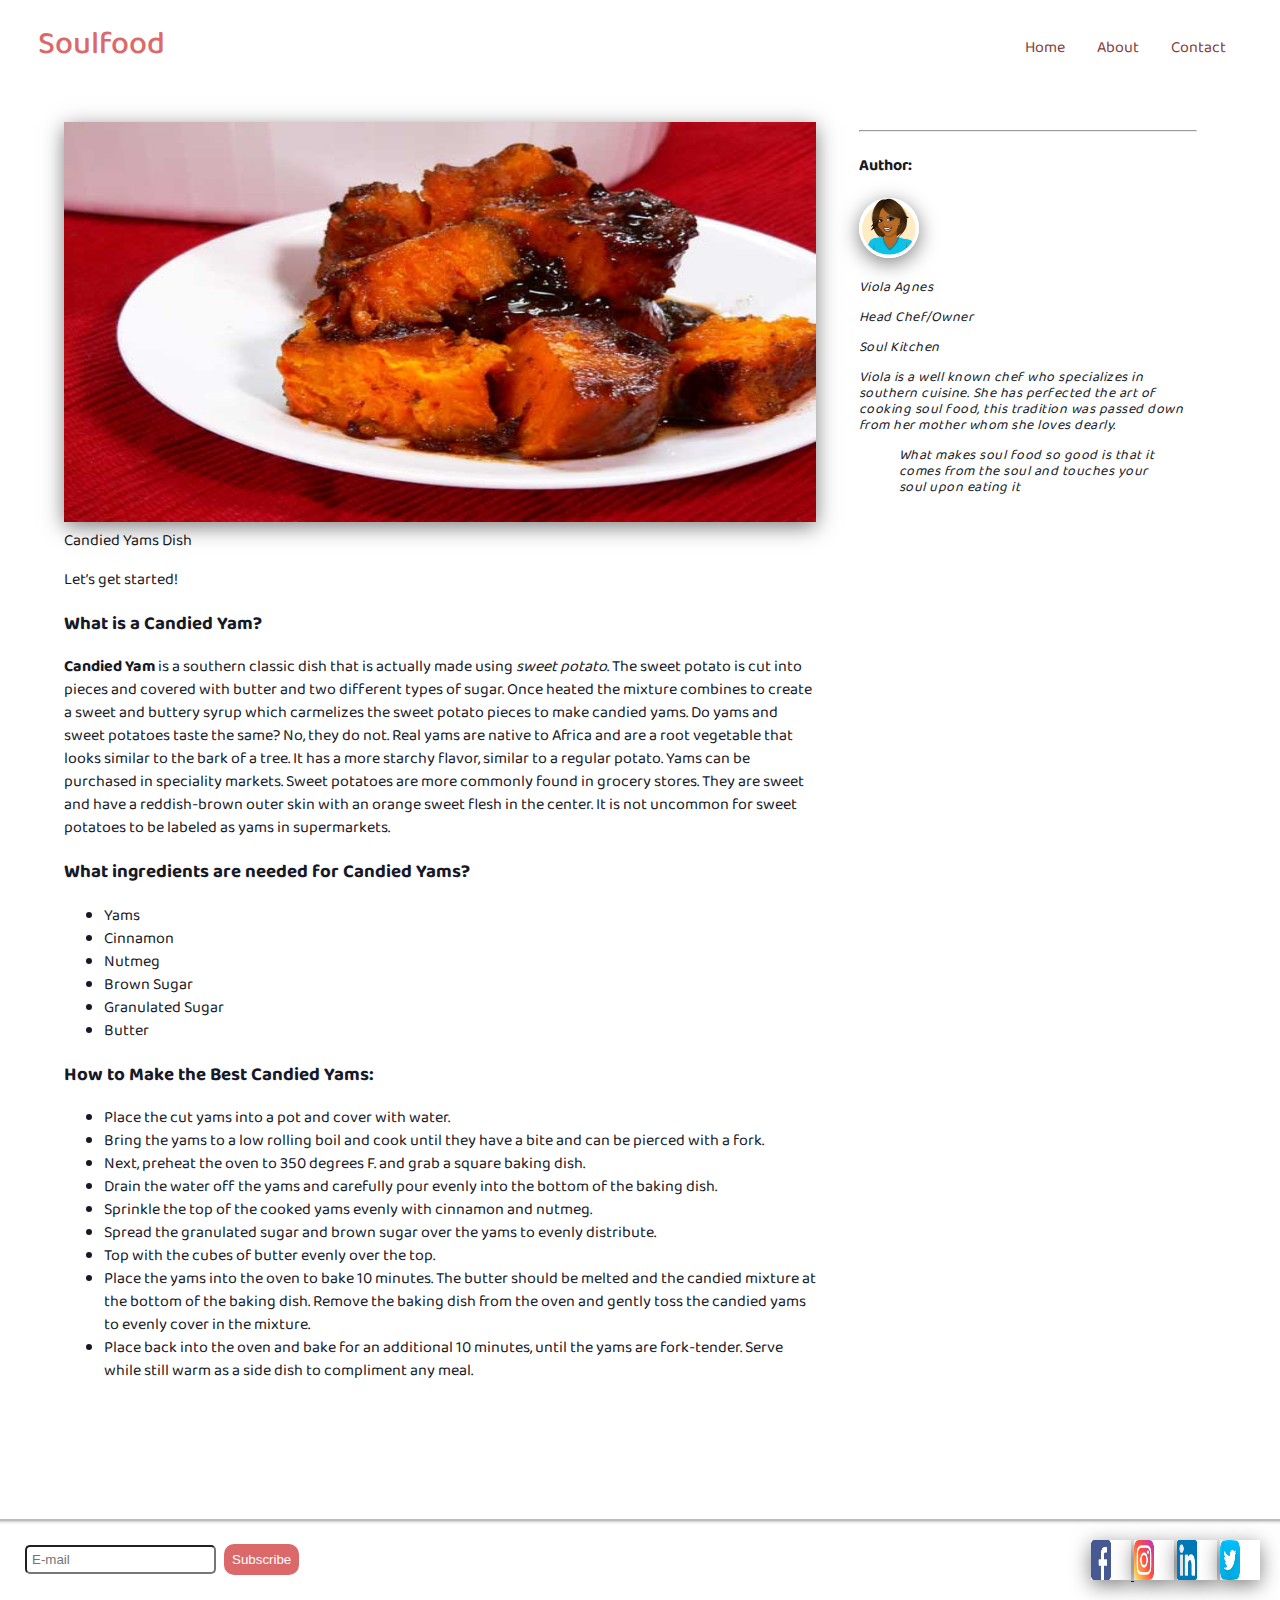
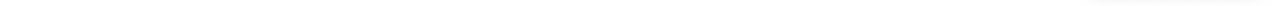
<file: candiedyams.html>
<!DOCTYPE html>
<html lang='en'>

<head>
    <meta charset='UTF-8'>
    <meta name='viewport' content='width=device-width, initial-scale=1.0'>
    <title>Candied Yams</title>
    <link rel='stylesheet' href="./css/blog-post.css">
    <link rel='stylesheet' href='https://use.fontawesome.com/releases/v5.13.0/css/all.css' integrity='sha384-Bfad6CLCknfcloXFOyFnlgtENryhrpZCe29RTifKEixXQZ38WheV+i/6YWSzkz3V' crossorigin='anonymous' />
    <link href="https://fonts.googleapis.com/css2?family=Baloo+Chettan+2:wght@400;500&display=swap" rel="stylesheet" />
</head>

<body>
    <div class='container'>
        <header>
            <nav>
                <h1><span>Soul</span>food</h1>
                <a href='#' class='toggle-collapse'>
                    <span class='ham-menu '></span>
                    <span class='ham-menu '></span>
                    <span class='ham-menu '></span>
                </a>
                <div class='nav-links'>
                    <ul>
                        <li>
                            <a href='index.html'>Home</a>
                        </li>
                        <li>
                            <a href='#'>About</a>
                        </li>
                        <li>
                            <a href='#'>Contact</a>
                        </li>
                    </ul>
                </div>
            </nav>
        </header>
        <section class='main'>
            <div>
                <div>
                    <img src='.//img/yams.jpg' alt='Candied Yams'>
                    <figcaption>Candied Yams Dish</figcaption>
                </div>
                <div>
                    <p>Let’s get started!</p>
                    <h3>What is a Candied Yam?</h3>
                    <p> <b>Candied Yam</b> is a southern classic dish that is actually made using <em>sweet potato</em>. The sweet potato is cut into pieces and covered with butter and two different types of sugar. Once heated the mixture combines to create
                        a sweet and buttery syrup which carmelizes the sweet potato pieces to make candied yams. Do yams and sweet potatoes taste the same? No, they do not. Real yams are native to Africa and are a root vegetable that looks similar to
                        the bark of a tree. It has a more starchy flavor, similar to a regular potato. Yams can be purchased in speciality markets. Sweet potatoes are more commonly found in grocery stores. They are sweet and have a reddish-brown outer
                        skin with an orange sweet flesh in the center. It is not uncommon for sweet potatoes to be labeled as yams in supermarkets.</p>

                    <h3>What ingredients are needed for Candied Yams?</h3>
                    <ul>
                        <li>Yams</li>
                        <li>Cinnamon</li>
                        <li>Nutmeg</li>
                        <li>Brown Sugar</li>
                        <li>Granulated Sugar</li>
                        <li>Butter</li>
                    </ul>
                    <h3>How to Make the Best Candied Yams:</h3>
                    <ul>
                        <li>Place the cut yams into a pot and cover with water.</li>
                        <li>Bring the yams to a low rolling boil and cook until they have a bite and can be pierced with a fork.</li>
                        <li>Next, preheat the oven to 350 degrees F. and grab a square baking dish.</li>
                        <li>Drain the water off the yams and carefully pour evenly into the bottom of the baking dish.</li>
                        <li>Sprinkle the top of the cooked yams evenly with cinnamon and nutmeg.</li>
                        <li>Spread the granulated sugar and brown sugar over the yams to evenly distribute.</li>
                        <li>Top with the cubes of butter evenly over the top.</li>
                        <li>Place the yams into the oven to bake 10 minutes. The butter should be melted and the candied mixture at the bottom of the baking dish. Remove the baking dish from the oven and gently toss the candied yams to evenly cover in the
                            mixture.
                        </li>
                        <li>Place back into the oven and bake for an additional 10 minutes, until the yams are fork-tender. Serve while still warm as a side dish to compliment any meal.</li>
                    </ul>
                </div>
            </div>
            <aside>
                <hr/>
                <h4>Author:</h3>
                    <img src="./img/viola.png" alt="Avatar" class="avatar">
                    <p>Viola Agnes</p>
                    <p>Head Chef/Owner</p>
                </h4>
                <p>Soul Kitchen</p>
                <p>Viola is a well known chef who specializes in southern cuisine. She has perfected the art of cooking soul food, this tradition was passed down from her mother whom she loves dearly.</p>
                <blockquote>
                    What makes soul food so good is that it comes from the soul and touches your soul upon eating it
                </blockquote>
            </aside>
        </section>
        <footer class="footer">
            <div>
                <form>
                    <input type="email" placeholder="E-mail">
                    <button class="subscribe">Subscribe</button>
                </form>
            </div>
            <div class="social-foot">
                <a href="https://www.facebook.com/">
                    <img src="./img/facebook.png" alt="facebook">
                </a>
                <a href="https://www.instagram.com/?hl=en">
                    <img src="./img/instagram.png" alt="instagram"></a>
                <a href="https://linkedin.com/">
                    <img src="./img/linkedin.png" alt="linkedin"></a>
                <a href="https://twitter.com/">
                    <img src="./img/twitter.png" alt="twitter"></a>
            </div>
        </footer>
    </div>


    <script src='https://cdnjs.cloudflare.com/ajax/libs/jquery/3.2.1/jquery.min.js '></script>
    <script src='./js/toggle.js '></script>
</body>

</html>
</file>
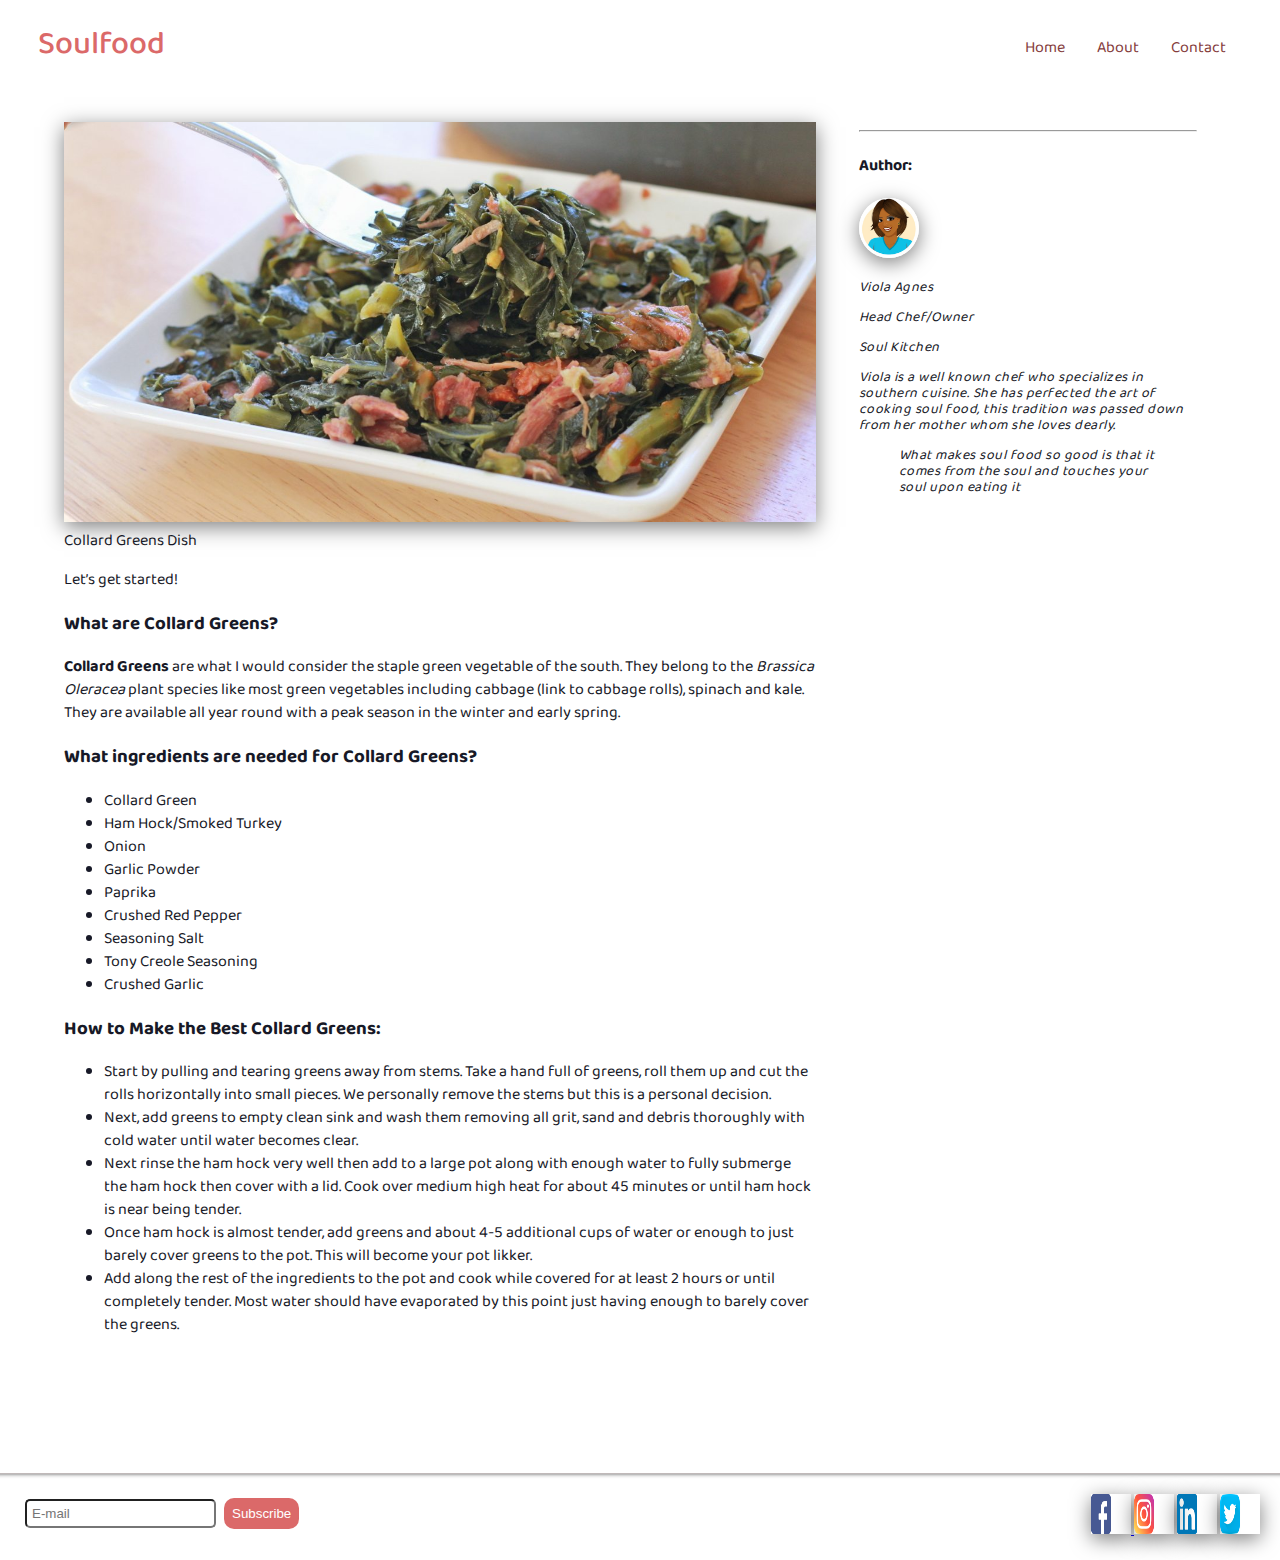
<file: collardgreens.html>
<!DOCTYPE html>
<html lang='en'>

<head>
    <meta charset='UTF-8'>
    <meta name='viewport' content='width=device-width, initial-scale=1.0'>
    <title>Collard Greens</title>
    <link rel='stylesheet' href='./css/blog-post.css'>
    <link rel='stylesheet' href='https://use.fontawesome.com/releases/v5.13.0/css/all.css' integrity='sha384-Bfad6CLCknfcloXFOyFnlgtENryhrpZCe29RTifKEixXQZ38WheV+i/6YWSzkz3V' crossorigin='anonymous' />
    <link href="https://fonts.googleapis.com/css2?family=Baloo+Chettan+2:wght@400;500&display=swap" rel="stylesheet" />
</head>

<body>
    <div class='container'>
        <header>
            <nav>
                <h1><span>Soul</span>food</h1>
                <a href='#' class='toggle-collapse'>
                    <span class='ham-menu '></span>
                    <span class='ham-menu '></span>
                    <span class='ham-menu '></span>
                </a>
                <div class='nav-links'>
                    <ul>
                        <li>
                            <a href='index.html'>Home</a>
                        </li>
                        <li>
                            <a href='#'>About</a>
                        </li>
                        <li>
                            <a href='#'>Contact</a>
                        </li>
                    </ul>
                </div>
            </nav>
        </header>
        <section class='main'>
            <div>
                <div>
                    <img src='./img/greens.jpg' alt='Collard Greens'>
                    <figcaption>Collard Greens Dish</figcaption>
                </div>
                <div>
                    <p>Let’s get started!</p>
                    <h3>What are Collard Greens?</h3>
                    <p><b>Collard Greens</b> are what I would consider the staple green vegetable of the south. They belong to the <em>Brassica Oleracea</em> plant species like most green vegetables including cabbage (link to cabbage rolls), spinach and
                        kale. They are available all year round with a peak season in the winter and early spring.
                    </p>

                    <h3>What ingredients are needed for Collard Greens?</h3>
                    <ul>
                        <li>Collard Green</li>
                        <li>Ham Hock/Smoked Turkey</li>
                        <li>Onion</li>
                        <li>Garlic Powder</li>
                        <li>Paprika</li>
                        <li>Crushed Red Pepper</li>
                        <li>Seasoning Salt</li>
                        <li>Tony Creole Seasoning</li>
                        <li>Crushed Garlic</li>
                    </ul>
                    <h3>How to Make the Best Collard Greens:</h3>
                    <ul>
                        <li>Start by pulling and tearing greens away from stems. Take a hand full of greens, roll them up and cut the rolls horizontally into small pieces. We personally remove the stems but this is a personal decision.</li>
                        <li>Next, add greens to empty clean sink and wash them removing all grit, sand and debris thoroughly with cold water until water becomes clear.</li>
                        <li>Next rinse the ham hock very well then add to a large pot along with enough water to fully submerge the ham hock then cover with a lid. Cook over medium high heat for about 45 minutes or until ham hock is near being tender.</li>
                        <li>Once ham hock is almost tender, add greens and about 4-5 additional cups of water or enough to just barely cover greens to the pot. This will become your pot likker.</li>
                        <li>Add along the rest of the ingredients to the pot and cook while covered for at least 2 hours or until completely tender. Most water should have evaporated by this point just having enough to barely cover the greens.</li>
                    </ul>
                </div>
            </div>
            <aside>
                <hr/>
                <h4>Author:</h3>
                    <img src="./img/viola.png" alt="Avatar" class="avatar">
                    <p>Viola Agnes</p>
                    <p>Head Chef/Owner</p>
                </h4>
                <p>Soul Kitchen</p>
                <p>Viola is a well known chef who specializes in southern cuisine. She has perfected the art of cooking soul food, this tradition was passed down from her mother whom she loves dearly.</p>
                <blockquote>
                    What makes soul food so good is that it comes from the soul and touches your soul upon eating it
                </blockquote>
            </aside>
        </section>
        <footer class="footer">
            <div>
                <form>
                    <input type="email" placeholder="E-mail">
                    <button class="subscribe">Subscribe</button>
                </form>
            </div>
            <div class="social-foot">
                <a href="https://www.facebook.com/">
                    <img src="./img/facebook.png" alt="facebook">
                </a>
                <a href="https://www.instagram.com/?hl=en">
                    <img src="./img/instagram.png" alt="instagram"></a>
                <a href="https://linkedin.com/">
                    <img src="./img/linkedin.png" alt="linkedin"></a>
                <a href="https://twitter.com/">
                    <img src="./img/twitter.png" alt="twitter"></a>
            </div>
        </footer>
    </div>


    <script src='https://cdnjs.cloudflare.com/ajax/libs/jquery/3.2.1/jquery.min.js '></script>
    <script src='./js/toggle.js '></script>
</body>

</html>
</file>
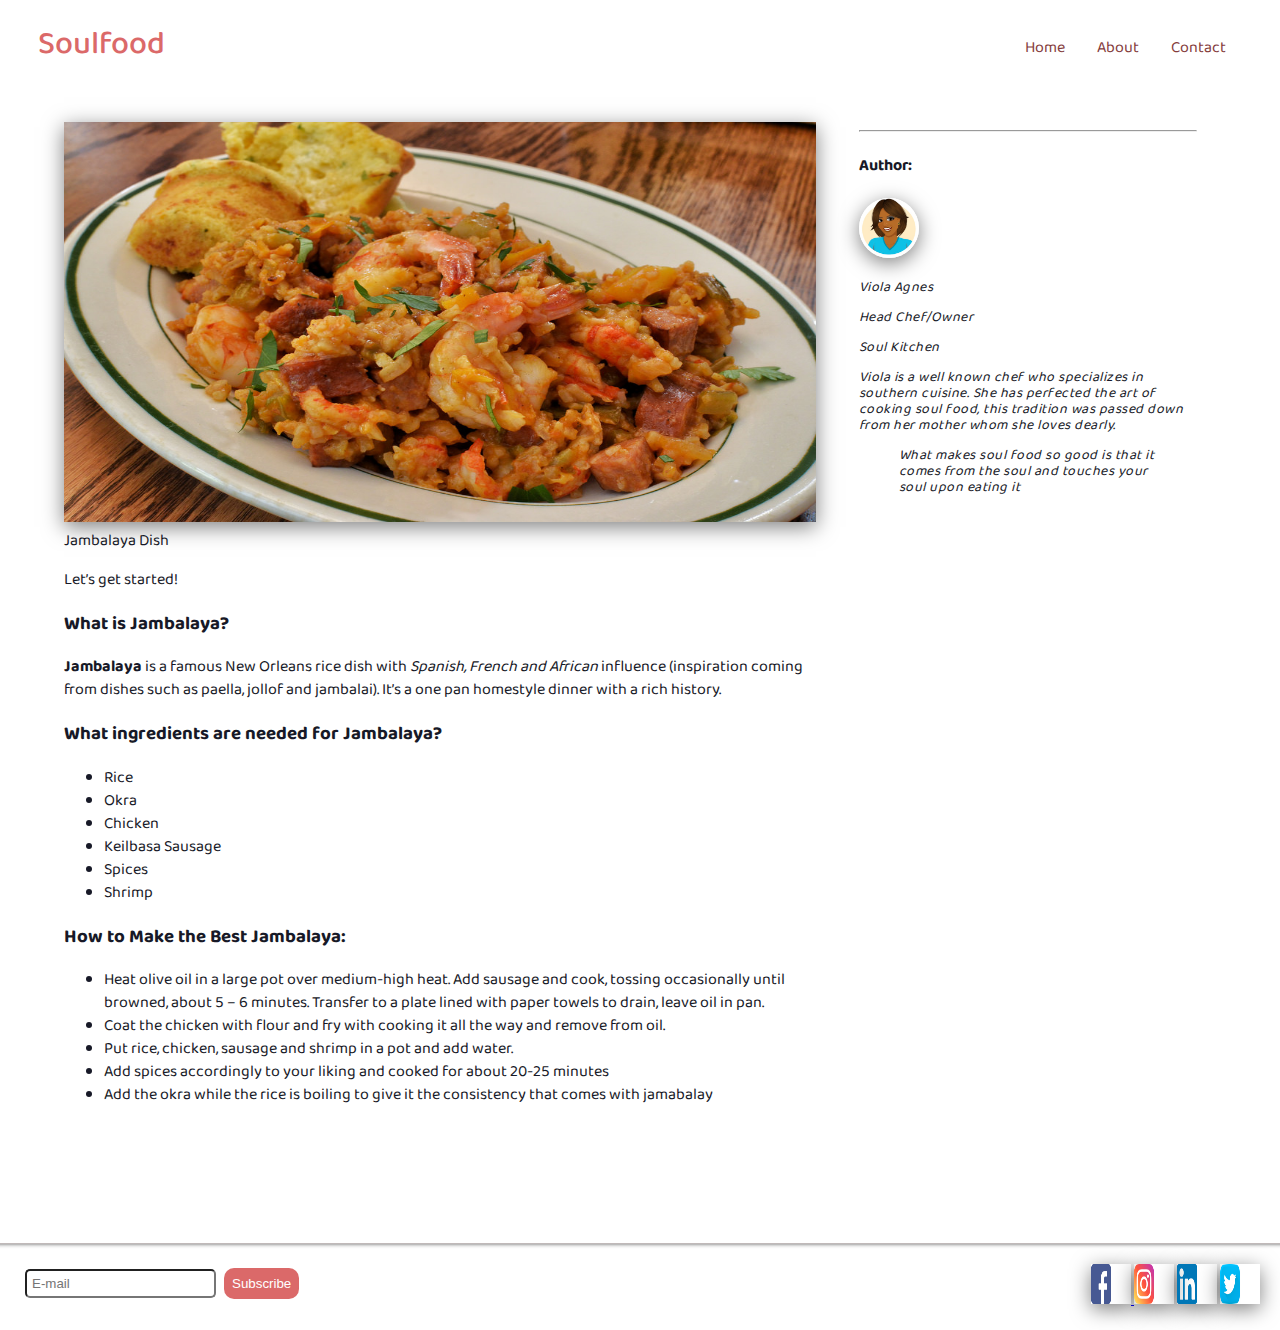
<file: jambalaya.html>
<!DOCTYPE html>
<html lang='en'>

<head>
    <meta charset='UTF-8'>
    <meta name='viewport' content='width=device-width, initial-scale=1.0'>
    <title>Jambalaya</title>
    <link rel='stylesheet' href='./css/blog-post.css'>
    <link rel='stylesheet' href='https://use.fontawesome.com/releases/v5.13.0/css/all.css' integrity='sha384-Bfad6CLCknfcloXFOyFnlgtENryhrpZCe29RTifKEixXQZ38WheV+i/6YWSzkz3V' crossorigin='anonymous' />
    <link href="https://fonts.googleapis.com/css2?family=Baloo+Chettan+2:wght@400;500&display=swap" rel="stylesheet" />
</head>

<body>
    <div class='container'>
        <header>
            <nav>
                <h1><span>Soul</span>food</h1>
                <a href='#' class='toggle-collapse'>
                    <span class='ham-menu '></span>
                    <span class='ham-menu '></span>
                    <span class='ham-menu '></span>
                </a>
                <div class='nav-links'>
                    <ul>
                        <li>
                            <a href='index.html'>Home</a>
                        </li>
                        <li>
                            <a href='#'>About</a>
                        </li>
                        <li>
                            <a href='#'>Contact</a>
                        </li>
                    </ul>
                </div>
            </nav>
        </header>
        <section class='main'>
            <div>
                <div>
                    <img src='./img/jambalaya.jpg' alt='Jambalaya Dish'>
                    <figcaption>Jambalaya Dish</figcaption>
                </div>
                <div>
                    <p>Let’s get started!</p>
                    <h3>What is Jambalaya?</h3>
                    <p><b>Jambalaya</b> is a famous New Orleans rice dish with <em>Spanish, French and African</em> influence (inspiration coming from dishes such as paella, jollof and jambalai). It’s a one pan homestyle dinner with a rich history.</p>

                    <h3>What ingredients are needed for Jambalaya?</h3>
                    <ul>
                        <li>Rice</li>
                        <li>Okra</li>
                        <li>Chicken</li>
                        <li>Keilbasa Sausage</li>
                        <li>Spices</li>
                        <li>Shrimp</li>
                    </ul>
                    <h3>How to Make the Best Jambalaya:</h3>
                    <ul>
                        <li>Heat olive oil in a large pot over medium-high heat. Add sausage and cook, tossing occasionally until browned, about 5 – 6 minutes. Transfer to a plate lined with paper towels to drain, leave oil in pan.</li>
                        <li>Coat the chicken with flour and fry with cooking it all the way and remove from oil.</li>
                        <li>Put rice, chicken, sausage and shrimp in a pot and add water.</li>
                        <li>Add spices accordingly to your liking and cooked for about 20-25 minutes</li>
                        <li>Add the okra while the rice is boiling to give it the consistency that comes with jamabalay</li>
                    </ul>
                </div>
            </div>
            <aside>
                <hr/>
                <h4>Author:</h3>
                    <img src="./img/viola.png" alt="Avatar" class="avatar">
                    <p>Viola Agnes</p>
                    <p>Head Chef/Owner</p>
                </h4>
                <p>Soul Kitchen</p>
                <p>Viola is a well known chef who specializes in southern cuisine. She has perfected the art of cooking soul food, this tradition was passed down from her mother whom she loves dearly.</p>
                <blockquote>
                    What makes soul food so good is that it comes from the soul and touches your soul upon eating it
                </blockquote>
            </aside>
        </section>
        <footer class="footer">
            <div>
                <form>
                    <input type="email" placeholder="E-mail">
                    <button class="subscribe">Subscribe</button>
                </form>
            </div>
            <div class="social-foot">
                <a href="https://www.facebook.com/">
                    <img src="./img/facebook.png" alt="facebook">
                </a>
                <a href="https://www.instagram.com/?hl=en">
                    <img src="./img/instagram.png" alt="instagram"></a>
                <a href="https://linkedin.com/">
                    <img src="./img/linkedin.png" alt="linkedin"></a>
                <a href="https://twitter.com/">
                    <img src="./img/twitter.png" alt="twitter"></a>
            </div>
        </footer>
    </div>


    <script src='https://cdnjs.cloudflare.com/ajax/libs/jquery/3.2.1/jquery.min.js '></script>
    <script src='js/toggle.js '></script>
</body>

</html>
</file>
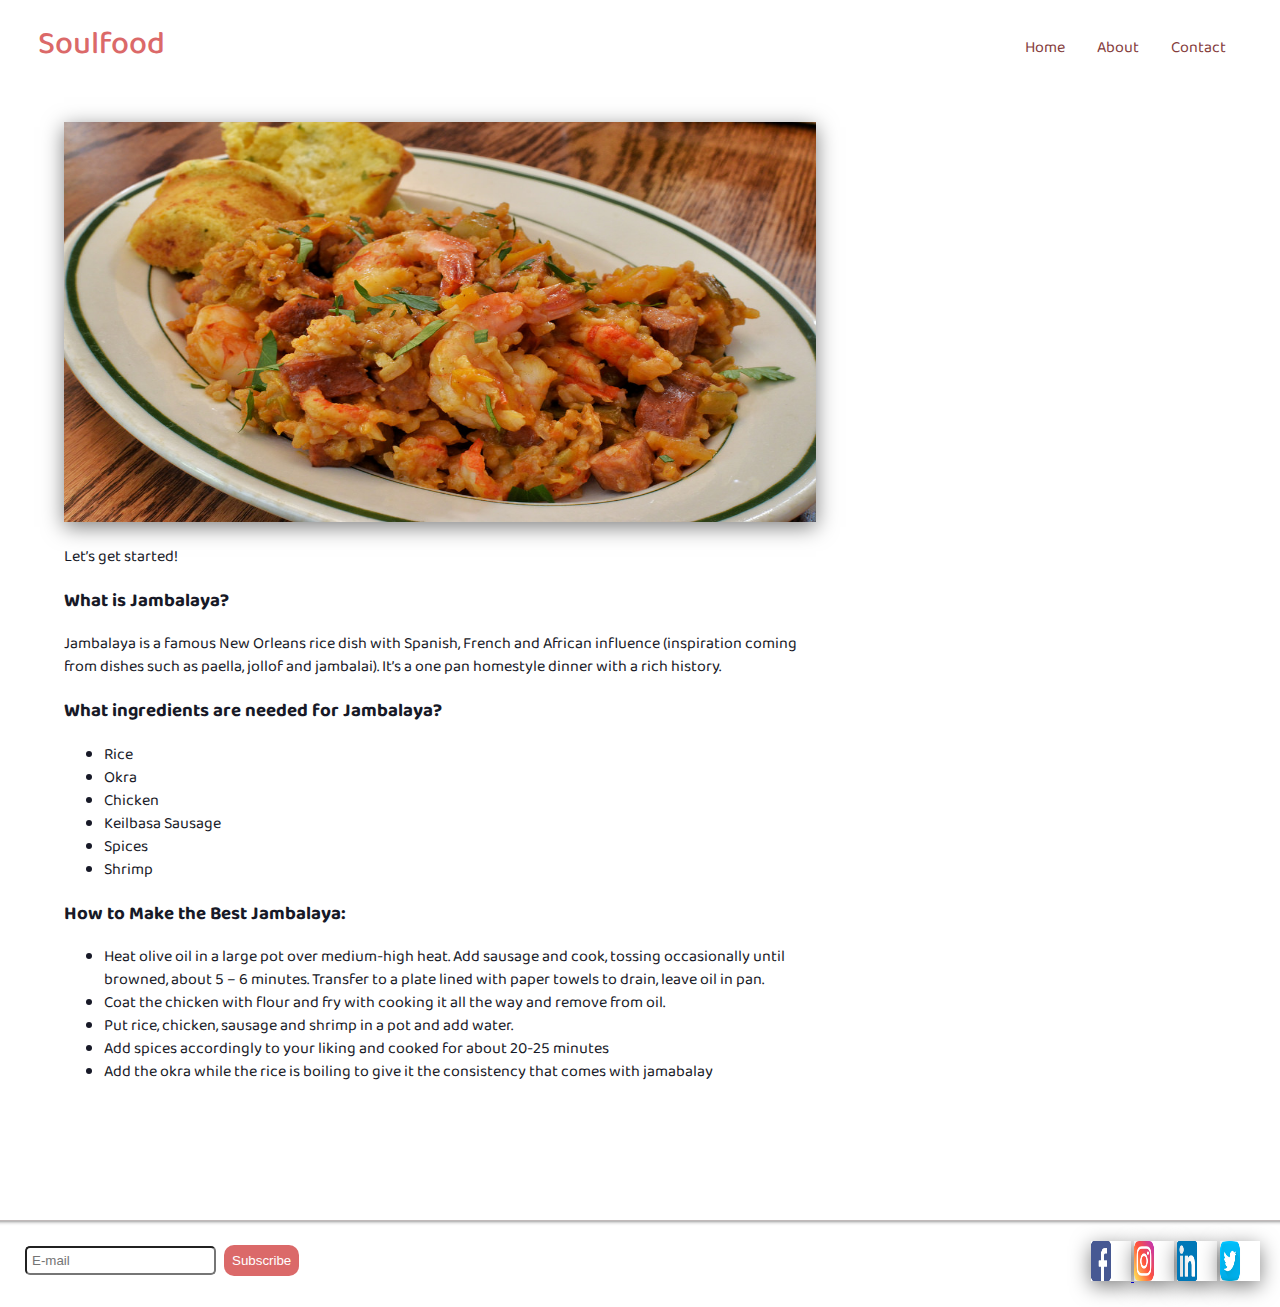
<file: jambalya.html>
<!DOCTYPE html>
<html lang='en'>

<head>
    <meta charset='UTF-8'>
    <meta name='viewport' content='width=device-width, initial-scale=1.0'>
    <title>Jambalaya</title>
    <link rel='stylesheet' href='./css/blog-post.css'>
    <link rel='stylesheet' href='https://use.fontawesome.com/releases/v5.13.0/css/all.css' integrity='sha384-Bfad6CLCknfcloXFOyFnlgtENryhrpZCe29RTifKEixXQZ38WheV+i/6YWSzkz3V' crossorigin='anonymous' />
    <link href="https://fonts.googleapis.com/css2?family=Baloo+Chettan+2:wght@400;500&display=swap" rel="stylesheet" />
</head>

<body>
    <div class='container'>
        <header>
            <nav>
                <h1><span>Soul</span>food</h1>
                <a href='#' class='toggle-collapse'>
                    <span class='ham-menu '></span>
                    <span class='ham-menu '></span>
                    <span class='ham-menu '></span>
                </a>
                <div class='nav-links'>
                    <ul>
                        <li>
                            <a href='index.html'>Home</a>
                        </li>
                        <li>
                            <a href='#'>About</a>
                        </li>
                        <li>
                            <a href='#'>Contact</a>
                        </li>
                    </ul>
                </div>
            </nav>
        </header>
        <section class='main'>
            <div>
                <div>
                    <img src='./img/jambalaya.jpg' alt='Collard Greens'>
                </div>
                <div>
                    <p>Let’s get started!</p>
                    <h3>What is Jambalaya?</h3>
                    <p>Jambalaya is a famous New Orleans rice dish with Spanish, French and African influence (inspiration coming from dishes such as paella, jollof and jambalai). It’s a one pan homestyle dinner with a rich history.</p>

                    <h3>What ingredients are needed for Jambalaya?</h3>
                    <ul>
                        <li>Rice</li>
                        <li>Okra</li>
                        <li>Chicken</li>
                        <li>Keilbasa Sausage</li>
                        <li>Spices</li>
                        <li>Shrimp</li>
                    </ul>
                    <h3>How to Make the Best Jambalaya:</h3>
                    <ul>
                        <li>Heat olive oil in a large pot over medium-high heat. Add sausage and cook, tossing occasionally until browned, about 5 – 6 minutes. Transfer to a plate lined with paper towels to drain, leave oil in pan.</li>
                        <li>Coat the chicken with flour and fry with cooking it all the way and remove from oil.</li>
                        <li>Put rice, chicken, sausage and shrimp in a pot and add water.</li>
                        <li>Add spices accordingly to your liking and cooked for about 20-25 minutes</li>
                        <li>Add the okra while the rice is boiling to give it the consistency that comes with jamabalay</li>
                    </ul>
                </div>
            </div>
        </section>
        <footer class="footer">
            <div>
                <form>
                    <input type="email" placeholder="E-mail">
                    <button class="subscribe">Subscribe</button>
                </form>
            </div>
            <div class="social-foot">
                <a href="https://www.facebook.com/">
                    <img src="./img/facebook.png" alt="facebook">
                </a>
                <a href="https://www.instagram.com/?hl=en">
                    <img src="./img/instagram.png" alt="instagram"></a>
                <a href="https://linkedin.com/">
                    <img src="./img/linkedin.png" alt="linkedin"></a>
                <a href="https://twitter.com/">
                    <img src="./img/twitter.png" alt="twitter"></a>
            </div>
        </footer>
    </div>


    <script src='https://cdnjs.cloudflare.com/ajax/libs/jquery/3.2.1/jquery.min.js '></script>
    <script src='./js/toggle.js '></script>
</body>

</html>
</file>
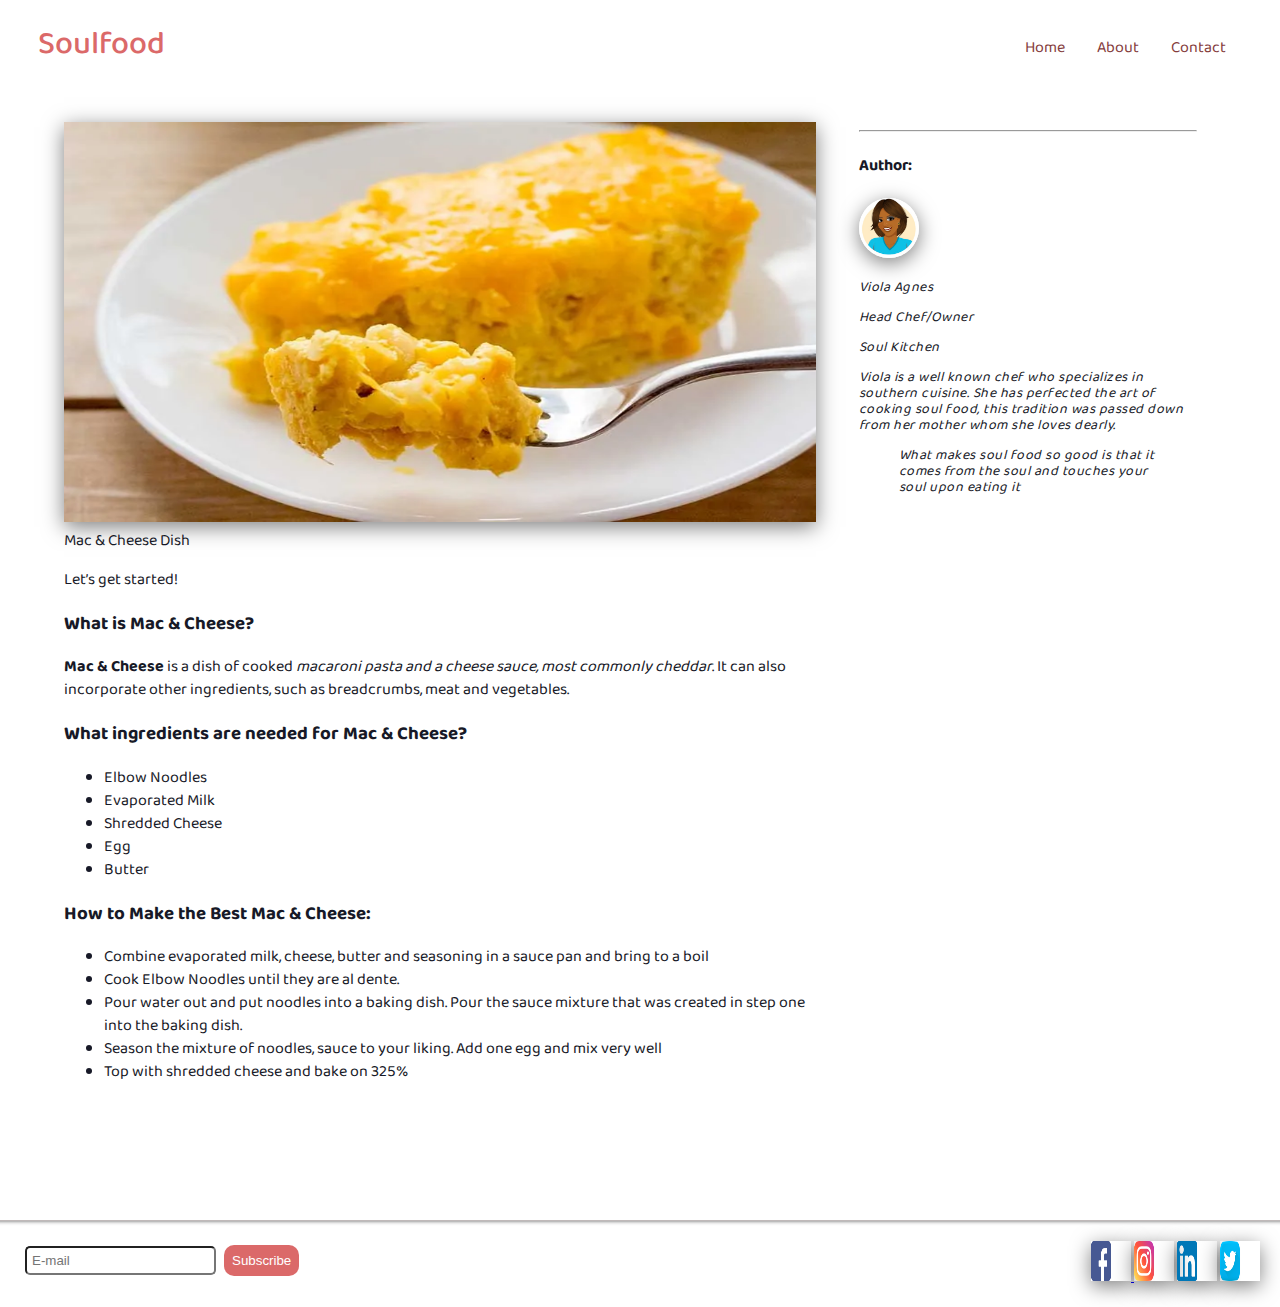
<file: mac&cheese.html>
<!DOCTYPE html>
<html lang='en'>

<head>
    <meta charset='UTF-8'>
    <meta name='viewport' content='width=device-width, initial-scale=1.0'>
    <title>Mac & Cheese</title>
    <link rel='stylesheet' href='./css/blog-post.css'>
    <link rel='stylesheet' href='https://use.fontawesome.com/releases/v5.13.0/css/all.css' integrity='sha384-Bfad6CLCknfcloXFOyFnlgtENryhrpZCe29RTifKEixXQZ38WheV+i/6YWSzkz3V' crossorigin='anonymous' />
    <link href="https://fonts.googleapis.com/css2?family=Baloo+Chettan+2:wght@400;500&display=swap" rel="stylesheet" />
</head>

<body>
    <div class='container'>
        <header>
            <nav>
                <h1><span>Soul</span>food</h1>
                <a href='#' class='toggle-collapse'>
                    <span class='ham-menu '></span>
                    <span class='ham-menu '></span>
                    <span class='ham-menu '></span>
                </a>
                <div class='nav-links'>
                    <ul>
                        <li>
                            <a href='index.html'>Home</a>
                        </li>
                        <li>
                            <a href='#'>About</a>
                        </li>
                        <li>
                            <a href='#'>Contact</a>
                        </li>
                    </ul>
                </div>
            </nav>
        </header>
        <section class='main'>
            <div>
                <div>
                    <img src='./img/mac&cheese.webp' alt='Mac & Cheese Dish'>
                    <figcaption>Mac & Cheese Dish</figcaption>
                </div>
                <div>
                    <p>Let’s get started!</p>
                    <h3>What is Mac & Cheese?</h3>
                    <p><b>Mac & Cheese</b> is a dish of cooked <em>macaroni pasta and a cheese sauce, most commonly cheddar</em>. It can also incorporate other ingredients, such as breadcrumbs, meat and vegetables.</p>

                    <h3>What ingredients are needed for Mac & Cheese?</h3>
                    <ul>
                        <li>Elbow Noodles</li>
                        <li>Evaporated Milk</li>
                        <li>Shredded Cheese</li>
                        <li>Egg</li>
                        <li>Butter</li>
                    </ul>
                    <h3>How to Make the Best Mac & Cheese:</h3>
                    <ul>
                        <li>Combine evaporated milk, cheese, butter and seasoning in a sauce pan and bring to a boil</li>
                        <li>Cook Elbow Noodles until they are al dente.</li>
                        <li>Pour water out and put noodles into a baking dish. Pour the sauce mixture that was created in step one into the baking dish.</li>
                        <li>Season the mixture of noodles, sauce to your liking. Add one egg and mix very well</li>
                        <li>Top with shredded cheese and bake on 325%</li>
                    </ul>
                </div>
            </div>
            <aside>
                <hr/>
                <h4>Author:</h3>
                    <img src="./img/viola.png" alt="Avatar" class="avatar">
                    <p>Viola Agnes</p>
                    <p>Head Chef/Owner</p>
                </h4>
                <p>Soul Kitchen</p>
                <p>Viola is a well known chef who specializes in southern cuisine. She has perfected the art of cooking soul food, this tradition was passed down from her mother whom she loves dearly.</p>
                <blockquote>
                    What makes soul food so good is that it comes from the soul and touches your soul upon eating it
                </blockquote>
            </aside>
        </section>
        <footer class="footer">
            <div>
                <form>
                    <input type="email" placeholder="E-mail">
                    <button class="subscribe">Subscribe</button>
                </form>
            </div>
            <div class="social-foot">
                <a href="https://www.facebook.com/">
                    <img src="./img/facebook.png" alt="facebook">
                </a>
                <a href="https://www.instagram.com/?hl=en">
                    <img src="./img/instagram.png" alt="instagram"></a>
                <a href="https://linkedin.com/">
                    <img src="./img/linkedin.png" alt="linkedin"></a>
                <a href="https://twitter.com/">
                    <img src="./img/twitter.png" alt="twitter"></a>
            </div>
        </footer>
    </div>


    <script src='https://cdnjs.cloudflare.com/ajax/libs/jquery/3.2.1/jquery.min.js '></script>
    <script src='./js/toggle.js '></script>
</body>

</html>
</file>
<file: css/blog-post.css>
*,
*:before,
*:after {
    box-sizing: inherit;
}

html {
    box-sizing: border-box;
}

body,
h1 {
    margin: 0;
    padding: 0;
}

h1 {
    font-weight: 500;
    font-size: 2rem;
}

.container {
    display: grid;
    grid-column: 1fr 1fr;
    gap: 2rem;
    font-family: "Baloo Chettan 2", -apple-system, BlinkMacSystemFont, "Segoe UI", Roboto, Oxygen, Ubuntu, Cantarell, "Open Sans", "Helvetica Neue", sans-serif;
    color: #171927;
}

header {
    width: 100%;
    position: relative;
    margin: 0;
}

header nav {
    display: flex;
    justify-content: space-between;
    position: absolute;
    width: 100%;
    padding: 1.2rem 2.4rem;
    color: rgb(219, 105, 105);
}

header nav h1 {
    color: rgb(219, 105, 105);
}

header img {
    height: 80vh;
    width: 100%;
    object-fit: cover;
}

.nav-links ul {
    margin: 0;
    padding: 0;
    display: flex;
}

.nav-links li {
    list-style: none;
}

.nav-links li a {
    text-decoration: none;
    color: rgb(133, 60, 60);
    padding: 1rem;
    display: block;
}

.nav-links li:hover {
    background-color: rgb(255, 255, 255);
}

.toggle-collapse {
    position: absolute;
    top: 2.2rem;
    right: 1rem;
    display: none;
    flex-direction: column;
    justify-content: space-between;
    width: 30px;
    height: 21px;
}

.toggle-collapse .ham-menu {
    height: 3px;
    width: 100%;
    background-color: rgb(133, 60, 60);
    border-radius: 10px;
}

@media (max-width: 640px) {
    .toggle-collapse {
        display: flex;
    }
    .nav-links {
        display: none;
        width: 100%;
    }
    nav {
        flex-direction: column;
        align-items: flex-start;
    }
    .nav-links ul {
        width: 100%;
        flex-direction: column;
    }
    .nav-links li {
        text-align: center;
    }
    .nav-links li a {
        padding: 0.5rem 1rem;
    }
    .nav-links.active {
        display: flex;
    }
}

.main {
    display: grid;
    grid-template-columns: 1fr 0.5fr;
    width: 90%;
    gap: 1.5rem;
    margin: 90px auto;
}

img {
    width: 100%;
    box-shadow: 0 5px 20px rgba(0, 0, 0, 0.5);
    height: 400px;
}

aside {
    width: 90%;
    margin: 0 auto;
}

aside .avatar {
    background-repeat: no-repeat;
    background-size: cover;
    width: 60px;
    height: 60px;
    border-radius: 50%;
}

aside p,
aside blockquote {
    font-size: 14px;
    font-style: italic;
    letter-spacing: 0.5px;
    line-height: 16px;
}


/* Change footer styling */

.footer {
    display: flex;
    border-top: 1px solid rgb(192, 185, 185);
    box-shadow: inset 0 15px 5px -16px #111;
    color: #ffffff;
    position: relative;
    padding: 20px;
    justify-content: space-between;
}

.social-foot img {
    padding-right: 20px;
    width: 40px;
    height: 40px;
}

.subscribe {
    border-radius: 10px;
    background-color: rgb(219, 105, 105);
    color: #fff;
    padding: 8px;
    border: none;
}

input {
    border-radius: 5px;
    padding: 5px;
    margin: 5px;
}
</file>
